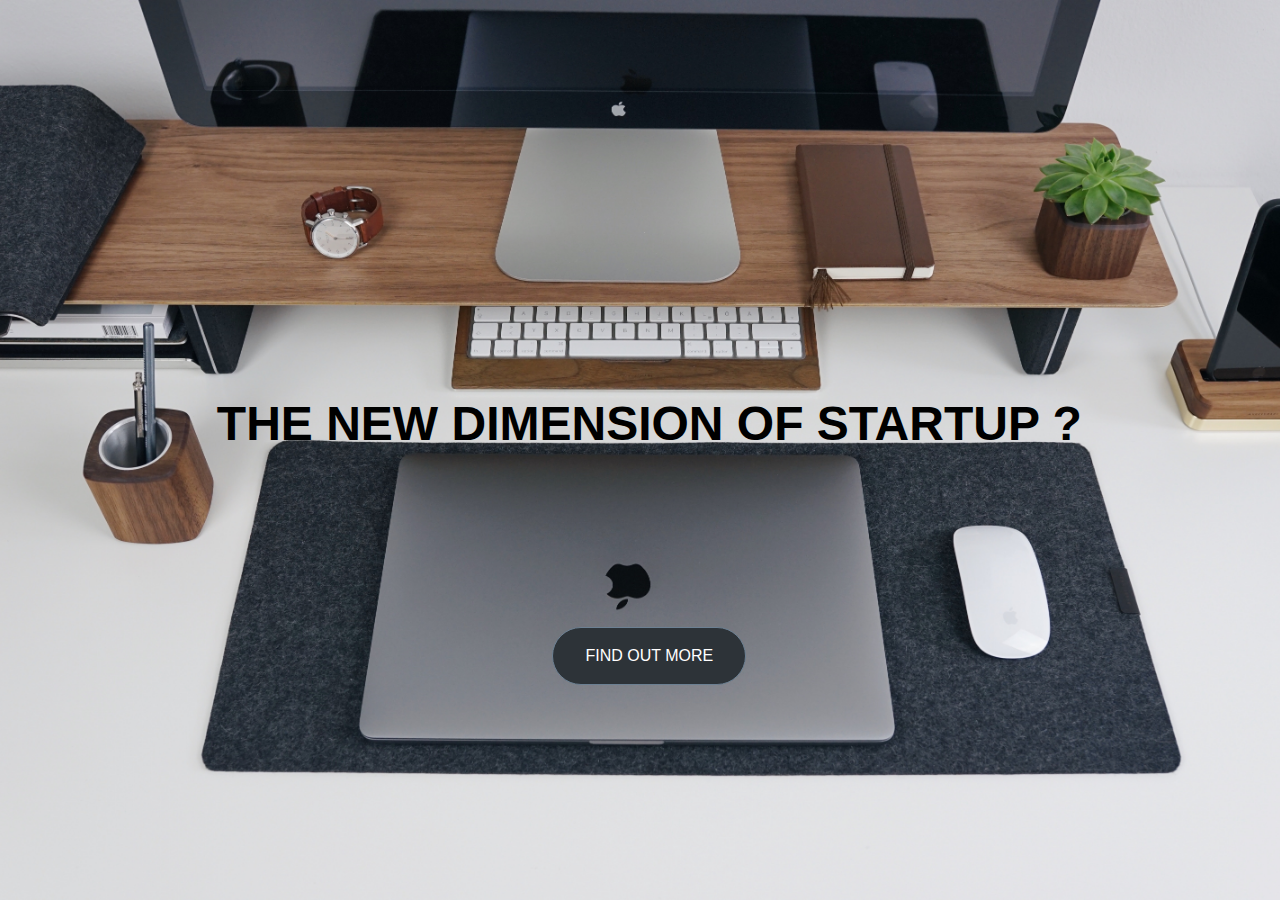
<file: index.html>
<!DOCTYPE html>
<html>
<head>
	<title>Startup</title>
	<!--Wichtig-->
	<meta charset="utf-8">
    <meta name="viewport" content="width=device-width, initial-scale=1, shrink-to-fit=no">
	<!--Google fonts-->
	<link href="https://fonts.googleapis.com/css2?family=Montserrat:wght@100&display=swap" rel="stylesheet">
	<!--Bootstrap css cdn-->
	<link rel="stylesheet" href="https://stackpath.bootstrapcdn.com/bootstrap/4.4.1/css/bootstrap.min.css" integrity="sha384-Vkoo8x4CGsO3+Hhxv8T/Q5PaXtkKtu6ug5TOeNV6gBiFeWPGFN9MuhOf23Q9Ifjh" crossorigin="anonymous">

	<link rel="stylesheet" type="text/css" href="style.css">

</head>
<body>
	<div class="container d-flex align-items-center h-100">
		<div class="row">
		<header class="text-center col-12">
		<h1 class="text-uppercase"><strong>The new dimension of startup ?</strong></h1>
		</header>
		<div class="buffer"></div>
		<section class="text-center col-12">
		<br>
		<br>
		<br>
		<a href="submit.html"><button class="btn btn-primary btn-xl" style="text-decoration: none;"> Find out more</button></a>
		</section>
	</div>
	
</body>
</html>
</file>
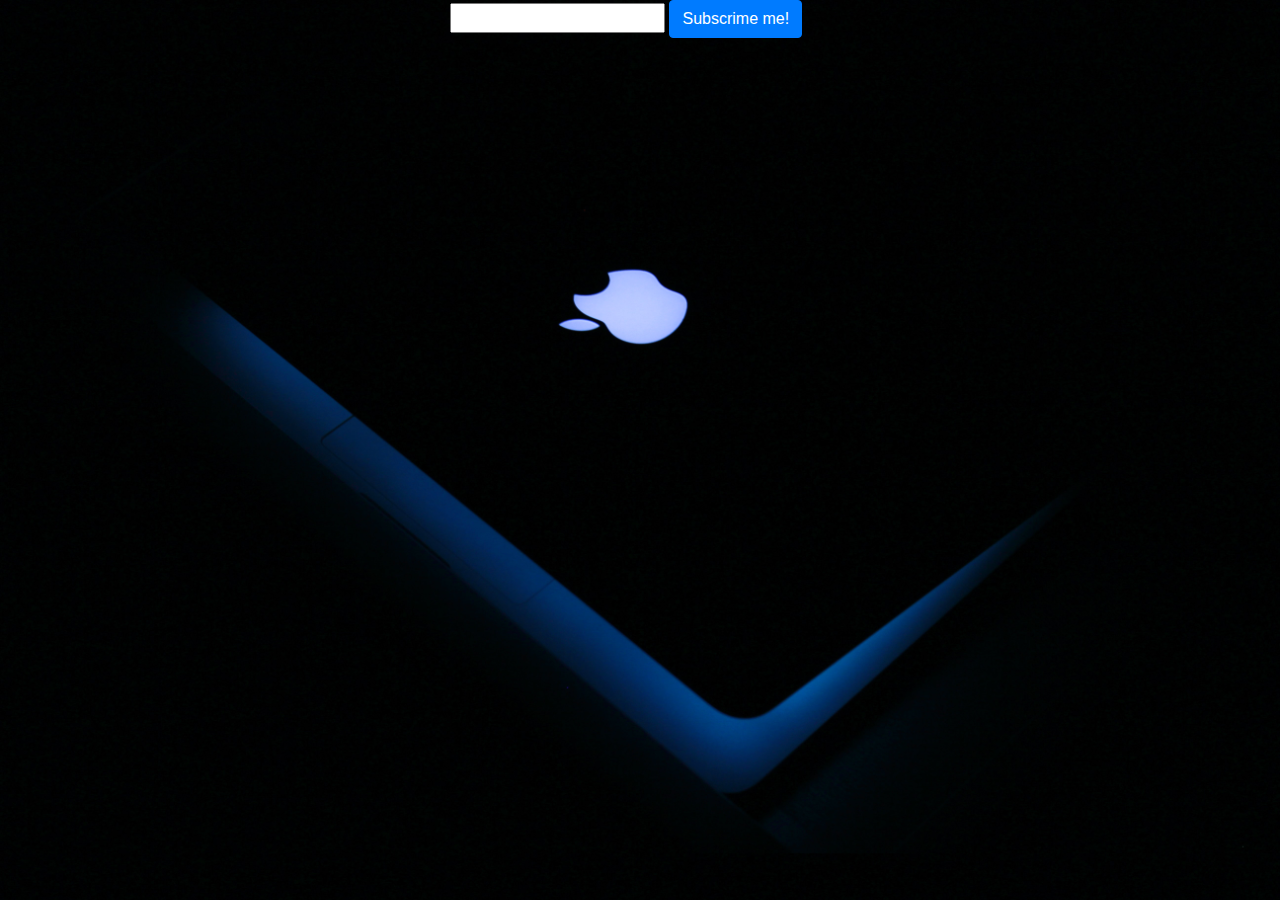
<file: submit.html>
<!DOCTYPE html>
<html lang="en">
<head>
    <meta charset="UTF-8">
    <meta name="viewport" content="width=device-width, initial-scale=1.0">
    <link rel="stylesheet" type="text/css" href="style2.css">
    <link rel="stylesheet" href="https://stackpath.bootstrapcdn.com/bootstrap/4.4.1/css/bootstrap.min.css" integrity="sha384-Vkoo8x4CGsO3+Hhxv8T/Q5PaXtkKtu6ug5TOeNV6gBiFeWPGFN9MuhOf23Q9Ifjh" crossorigin="anonymous">
    <title>Subscrime</title>
    
</head>
<body>
    
<form class=form>
<form class="abo">
  <input type="email" name:"email" required>
  <button type="button" class="btn btn-primary" id="abobtn" data-toggle="button" aria-pressed="false"></a>
    <a href="index.html" style="color: white;">Subscrime me!</a>
  </button><br><br>
</form>
 
</div>

<script type="text/javascript">
  /*wir haben hier den Oberen text Hello world, und unten einen Button erstellt. Den ändern wir jetzt durch den unteren code (wir haben also eine funktion erstellt) . Also wenn man auf text ändern klickt (mit dem code onclick), ändert sich die schrift in Hallo Sinan.*/

  document.getElementById("abobtn").onclick=function(){

    alert("Thank you for your subscrime..."); 
  }



</script>

</form>

</body>
</html>
</file>
<file: style.css>
body,
html{
	width:100%;
	height:100%;
	background: url(Office.jpg) no-repeat center center fixed; 
	font-family: -apple-system, BlinkMacSystemFont, 'Segoe UI', Roboto, Oxygen, Ubuntu, Cantarell, 'Open Sans', 'Helvetica Neue', sans-serif;
	-webkit-background-size: cover;
  	-moz-background-size: cover;
  	-o-background-size: cover;
	background-size: cover;
	
	
	  }

h1{
	font-size: 3rem;
	color:black;
	margin-top:140px;
	
	
	

	

}



.buffer{
	height: 300px;
	


}
.btn:{
	padding: 1rem 2rem;
	font-weight: 600px;
	border-radius: 300px;

	
	
}

.btn-primary{
	background-color: #2d3338;
	border-color:#6c8092;
	
}
.btn-primary:hover{
	background-color: #d45d26;
	border-color: #d45d26;
	border-width: 5px;
	
}

.btn-xl{
	padding: 1rem 2rem;
	border-radius: 300px;
	text-transform: uppercase;
}
.container{
	margin-top: 20px;
	margin-left: 90px;
	
}
</file>
<file: style2.css>
body{
    height: 100%;
    width:100%;
    background: url(darkapple.jpg);
    font-family: -apple-system, BlinkMacSystemFont, 'Segoe UI', Roboto, Oxygen, Ubuntu, Cantarell, 'Open Sans', 'Helvetica Neue', sans-serif;
	-webkit-background-size: cover;
  	-moz-background-size: cover;
  	-o-background-size: cover;
	background-size: cover;
    
}
.abo{
    display:flex;
    justify-content: baseline;

}
.mail{
    color: white;
    font-size: 0px;

}
.form{
margin-left: 450px;

}
</file>
